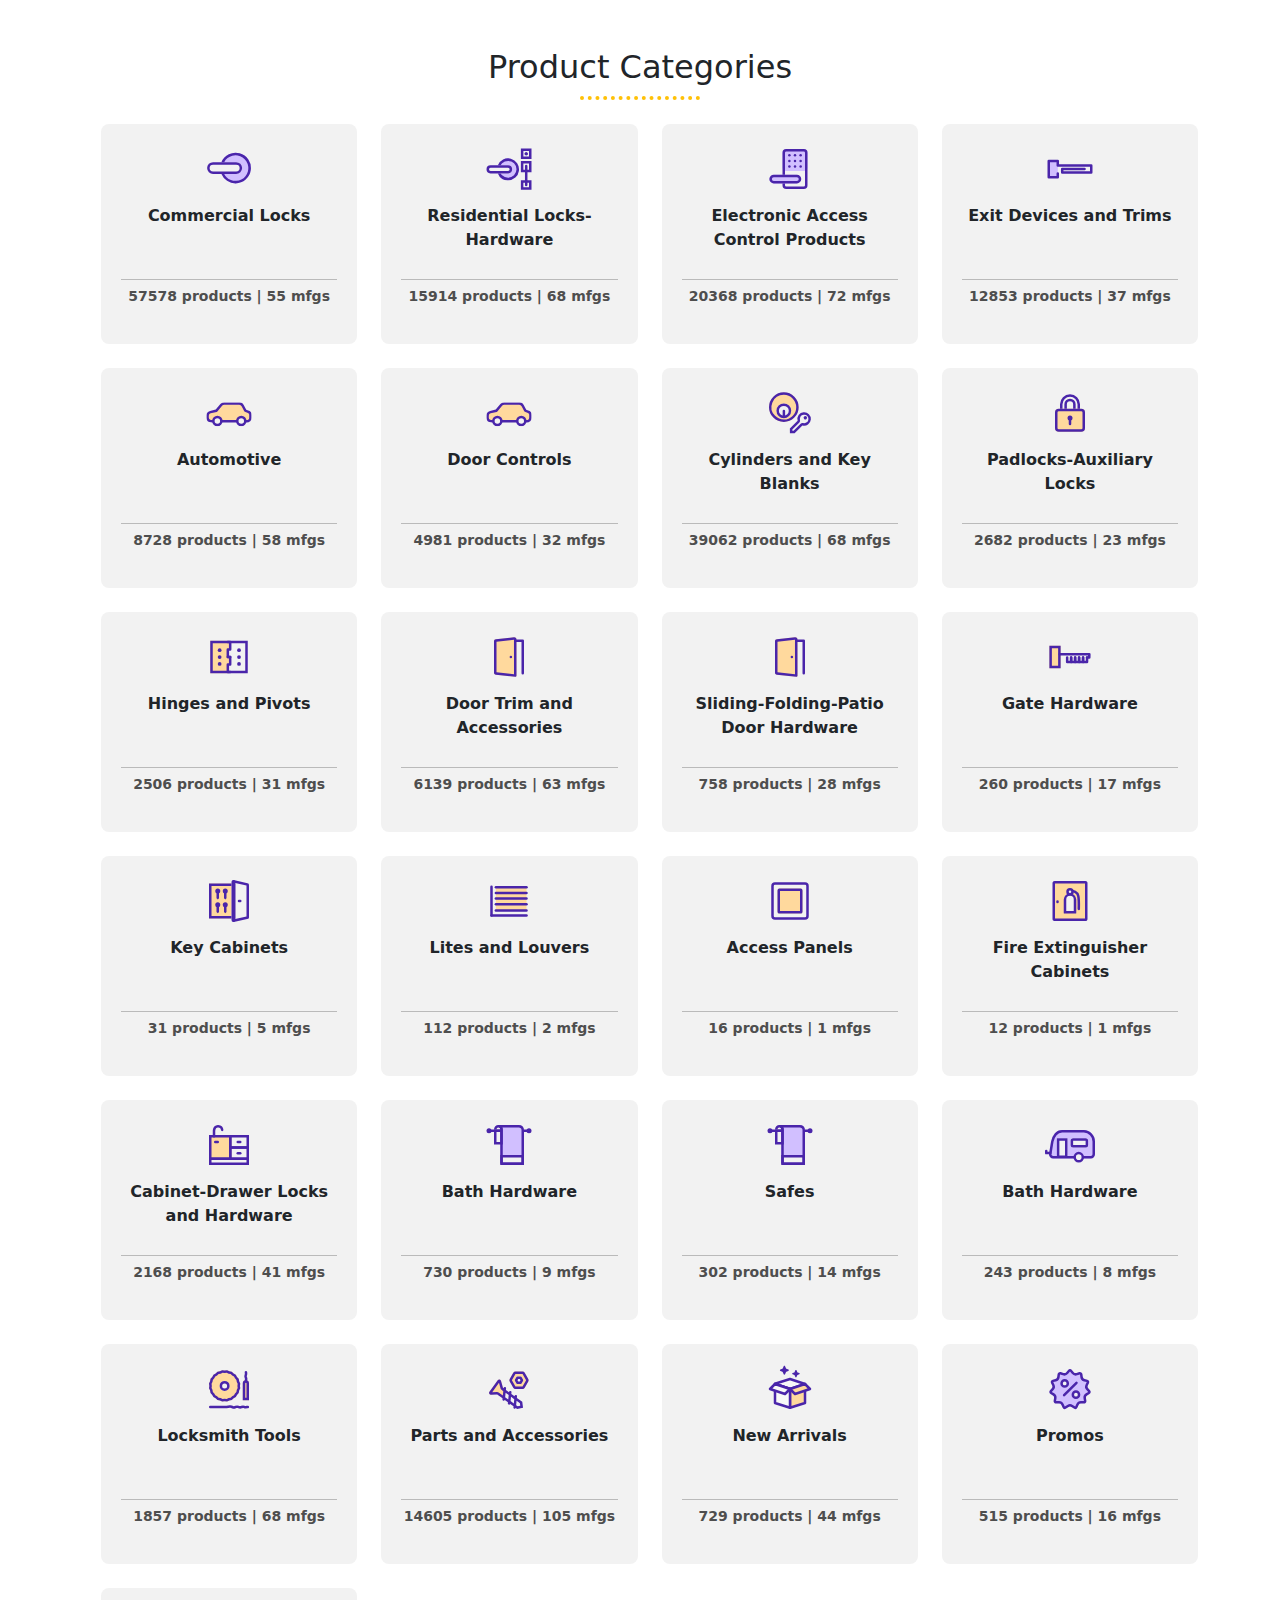
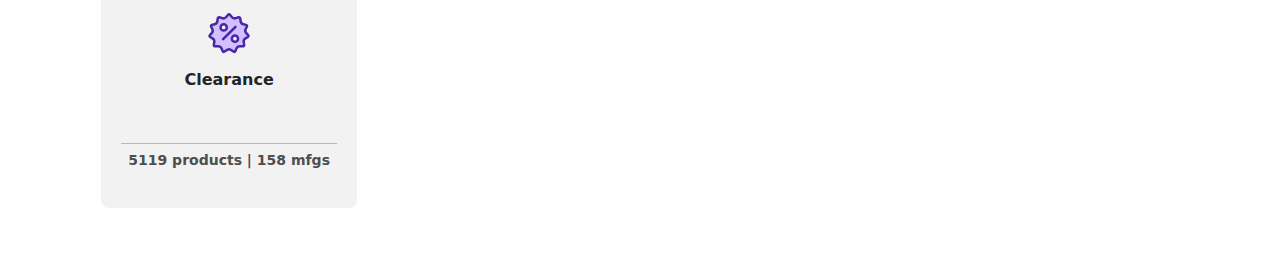
<file: Prod-cat/index.html>
<!DOCTYPE html>
<html lang="en">
<head>
    <meta charset="UTF-8">
    <meta name="viewport" content="width=device-width, initial-scale=1.0">
    <title>Product Categories</title>
    <!-- Bootstrap CSS -->
    <link href="https://cdn.jsdelivr.net/npm/bootstrap@5.3.0-alpha3/dist/css/bootstrap.min.css" rel="stylesheet">
    <link rel="stylesheet" href="styles.css">
    
</head>
<body>
    <div class="container my-5">
       
        <h2 class="text-center mb-4">Product Categories</h2>
        <!-- Add this right after the opening of container div -->
        <div class="slider-container">
<div class="slider-controls">
    <button class="slider-arrow prev">&#10094;</button>
    <button class="slider-arrow next">&#10095;</button>
</div>

        
<div class="row g-4">
<!-- Category 1 -->
<div class="col-md-4 col-lg-3">
    <div class="category-card">
        <div class="category-icon">
            <img src="icons/cat-icon1.svg" alt="Electronics Icon">
        </div>
        <div class="category-title">Commercial Locks</div>
        <div class="category-details">57578 products | 55 mfgs</div>
    </div>
</div>

<!-- Category 2 -->
<div class="col-md-4 col-lg-3">
    <div class="category-card">
        <div class="category-icon">
            <img src="icons/cat-icon2.svg" alt="Fitness Icon">
        </div>
        <div class="category-title">Residential Locks-Hardware</div>
        <div class="category-details">15914 products | 68 mfgs</div>
    </div>
</div>

<!-- Category 3 -->
<div class="col-md-4 col-lg-3">
    <div class="category-card">
        <div class="category-icon">
            <img src="icons/cat-icon3.svg" alt="Beauty Icon">
        </div>
        <div class="category-title">Electronic Access Control Products</div>
        <div class="category-details">20368 products | 72 mfgs</div>
    </div>
</div>

<!-- Category 4 -->
<div class="col-md-4 col-lg-3">
    <div class="category-card">
        <div class="category-icon">
            <img src="icons/cat-icon4.svg" alt="Gaming Icon">
        </div>
        <div class="category-title">Exit Devices and Trims</div>
        <div class="category-details">12853 products | 37 mfgs</div>
    </div>
</div>

<!-- Category 5 -->
<div class="col-md-4 col-lg-3">
    <div class="category-card">
        <div class="category-icon">
            <img src="icons/cat-icon5.svg" alt="Smart Home Icon">
        </div>
        <div class="category-title">Automotive</div>
        <div class="category-details">8728 products | 58 mfgs</div>
    </div>
</div>

<!-- Category 6 -->
<div class="col-md-4 col-lg-3">
    <div class="category-card">
        <div class="category-icon">
            <img src="icons/cat-icon6.svg" alt="Pet Icon">
        </div>
        <div class="category-title">Door Controls</div>
        <div class="category-details">4981 products | 32 mfgs</div>
    </div>
</div>

<!-- Category 7 -->
<div class="col-md-4 col-lg-3">
    <div class="category-card">
        <div class="category-icon">
            <img src="icons/cat-icon7.svg" alt="Office Icon">
        </div>
        <div class="category-title">Cylinders and Key Blanks</div>
        <div class="category-details">39062 products | 68 mfgs</div>
    </div>
</div>

<!-- Category 8 -->
<div class="col-md-4 col-lg-3">
    <div class="category-card">
        <div class="category-icon">
            <img src="icons/cat-icon8.svg" alt="Kitchen Icon">
        </div>
        <div class="category-title">Padlocks-Auxiliary Locks</div>
        <div class="category-details">2682 products | 23 mfgs</div>
    </div>
</div>

<!-- Category 9 -->
<div class="col-md-4 col-lg-3">
    <div class="category-card">
        <div class="category-icon">
            <img src="icons/cat-icon9.svg" alt="Outdoor Icon">
        </div>
        <div class="category-title">Hinges and Pivots</div>
        <div class="category-details">2506 products | 31 mfgs</div>
    </div>
</div>

<!-- Category 10 -->
<div class="col-md-4 col-lg-3">
    <div class="category-card">
        <div class="category-icon">
            <img src="icons/cat-icon10.svg" alt="Baby Icon">
        </div>
        <div class="category-title">Door Trim and Accessories</div>
        <div class="category-details">6139 products | 63 mfgs</div>
    </div>
</div>

<!-- Category 11 -->
<div class="col-md-4 col-lg-3">
    <div class="category-card">
        <div class="category-icon">
            <img src="icons/cat-icon11.svg" alt="Fashion Icon">
        </div>
        <div class="category-title">Sliding-Folding-Patio Door Hardware</div>
        <div class="category-details">758 products | 28 mfgs</div>
    </div>
</div>

<!-- Category 12 -->
<div class="col-md-4 col-lg-3">
    <div class="category-card">
        <div class="category-icon">
            <img src="icons/cat-icon12.svg" alt="Health Icon">
        </div>
        <div class="category-title">Gate Hardware</div>
        <div class="category-details">260 products | 17 mfgs</div>
    </div>
</div>

<!-- Category 13 -->
<div class="col-md-4 col-lg-3">
    <div class="category-card">
        <div class="category-icon">
            <img src="icons/cat-icon13.svg" alt="Gadgets Icon">
        </div>
        <div class="category-title">Key Cabinets</div>
        <div class="category-details">31 products | 5 mfgs</div>
    </div>
</div>

<!-- Category 14 -->
<div class="col-md-4 col-lg-3">
    <div class="category-card">
        <div class="category-icon">
            <img src="icons/cat-icon14.svg" alt="Decor Icon">
        </div>
        <div class="category-title">Lites and Louvers</div>
        <div class="category-details">112 products | 2 mfgs</div>
    </div>
</div>

<!-- Category 15 -->
<div class="col-md-4 col-lg-3">
    <div class="category-card">
        <div class="category-icon">
            <img src="icons/cat-icon15.svg" alt="Sports Icon">
        </div>
        <div class="category-title">Access Panels</div>
        <div class="category-details">16 products | 1 mfgs</div>
    </div>
</div>

<!-- Category 16 -->
<div class="col-md-4 col-lg-3">
    <div class="category-card">
        <div class="category-icon">
            <img src="icons/cat-icon16.svg" alt="Books Icon">
        </div>
        <div class="category-title">Fire Extinguisher Cabinets</div>
        <div class="category-details">12 products | 1 mfgs</div>
    </div>
</div>

<!-- Category 17 -->
<div class="col-md-4 col-lg-3">
    <div class="category-card">
        <div class="category-icon">
            <img src="icons/cat-icon17.svg" alt="Car Icon">
        </div>
        <div class="category-title">Cabinet-Drawer Locks and Hardware</div>
        <div class="category-details">2168 products | 41 mfgs</div>
    </div>
</div>

<!-- Category 18 -->
<div class="col-md-4 col-lg-3">
    <div class="category-card">
        <div class="category-icon">
            <img src="icons/cat-icon18.svg" alt="Toys Icon">
        </div>
        <div class="category-title">Bath Hardware</div>
        <div class="category-details">730 products | 9 mfgs</div>
    </div>
</div>

<!-- Category 19 -->
<div class="col-md-4 col-lg-3">
    <div class="category-card">
        <div class="category-icon">
            <img src="icons/cat-icon19.svg" alt="Music Icon">
        </div>
        <div class="category-title">Safes</div>
        <div class="category-details">302 products | 14 mfgs</div>
    </div>
</div>

<!-- Category 20 -->
<div class="col-md-4 col-lg-3">
    <div class="category-card">
        <div class="category-icon">
            <img src="icons/cat-icon20.svg" alt="Art Icon">
        </div>
        <div class="category-title">Bath Hardware</div>
        <div class="category-details">243 products | 8 mfgs</div>
    </div>
</div>

<!-- Category 21 -->
<div class="col-md-4 col-lg-3">
    <div class="category-card">
        <div class="category-icon">
            <img src="icons/cat-icon21.svg" alt="Garden Icon">
        </div>
        <div class="category-title">Locksmith Tools</div>
        <div class="category-details">1857 products | 68 mfgs</div>
    </div>
</div>

<!-- Category 22 -->
<div class="col-md-4 col-lg-3">
    <div class="category-card">
        <div class="category-icon">
            <img src="icons/cat-icon22.svg" alt="Travel Icon">
        </div>
        <div class="category-title">Parts and Accessories</div>
        <div class="category-details">14605 products | 105 mfgs</div>
    </div>
</div>

<!-- Category 23 -->
<div class="col-md-4 col-lg-3">
    <div class="category-card">
        <div class="category-icon">
            <img src="icons/cat-icon23.svg" alt="Wellness Icon">
        </div>
        <div class="category-title">New Arrivals</div>
        <div class="category-details">729 products | 44 mfgs</div>
    </div>
</div>

<!-- Category 24 -->
<div class="col-md-4 col-lg-3">
    <div class="category-card">
        <div class="category-icon">
            <img src="icons/cat-icon24.svg" alt="Electronics Accessories Icon">
        </div>
        <div class="category-title">Promos</div>
        <div class="category-details">515 products | 16 mfgs</div>
    </div>
</div>

<!-- Category 25 -->
<div class="col-md-4 col-lg-3">
    <div class="category-card">
        <div class="category-icon">
            <img src="icons/cat-icon24.svg" alt="Storage Icon">
        </div>
        <div class="category-title">Clearance</div>
        <div class="category-details">5119 products | 158 mfgs</div>
    </div>
</div>
        </div>
    </div>
    </div>

    <!-- Bootstrap JS -->
    <script src="https://cdn.jsdelivr.net/npm/bootstrap@5.3.0-alpha3/dist/js/bootstrap.bundle.min.js"></script>
    <script src="app.js"></script>
</body>
</html>
</file>
<file: Prod-cat/styles.css>
@import url('variables.css');

.category-card {
    border-radius: 8px;
    text-align: center;
    padding: 20px;
    background-color: var(--color-background-light);
    transition: transform 0.2s ease-in-out;
    margin-bottom: 15px;
    height: 220px;
}

.category-card:hover {
    background: var(--color-background-hover);
    transform: scale(1.05);
}

.category-icon img {
    width: 50px;
    height: 50px;
}

.category-title {
    font-weight: bold;
    margin-top: 10px;
    margin-bottom: 35px;
    height: 40px;
}

.category-details {
    color: var(--color-text-gray);
    font-size: 14px;
    font-weight: 600;
    border-top: 1px solid var(--color-border-gray);
    padding-top: 6px;
}

h2.text-center::after {
    content: "";
    display: block;
    width: 120px;
    margin: 10px auto;
    border-bottom: 4px dotted var(--color-accent-yellow);
}

.row.g-4 {
    flex-wrap: nowrap;
    overflow-x: auto;
    scroll-snap-type: x mandatory;
    padding-bottom: 15px;
    margin-left: 7px;
}

/* Hide scrollbar for Chrome, Safari and Opera */
.row.g-4::-webkit-scrollbar {
    display: none;
}

.row.g-4 > [class^="col-"] {
    flex: 0 0 98%;
    scroll-snap-align: start;
}

.category-card {
    margin-bottom: 0;
}

    .slider-container {
        position: relative;
        
    }


.slider-arrow {
    position: absolute;
    top: 50%;
    transform: translateY(-50%);
    z-index: 1000;
    padding: 10px;
    cursor: pointer;
    background: none;
    border: none;
    color: var(--color-text-primary);
    border-radius: 50%;
    width: 40px;
    height: 40px;
    display: flex;
    align-items: center;
    justify-content: center;
}

.prev {
    left: 0;
}

.next {
    right: 0;
}

.row.g-4 {
    scroll-behavior: smooth;
    -webkit-overflow-scrolling: touch;
    scrollbar-width: none;
}

/* Desktop Grid Styles */
@media (min-width: 998px) {
    .row.g-4 {
        flex-wrap: wrap;
        overflow-x: visible;
    }

    .row.g-4 > [class^="col-"] {
        flex: 0 0 auto;
        margin-left: 0;
        margin-right: 0;
    }

    .slider-arrow {
        display: none;
    }

    
}
</file>
